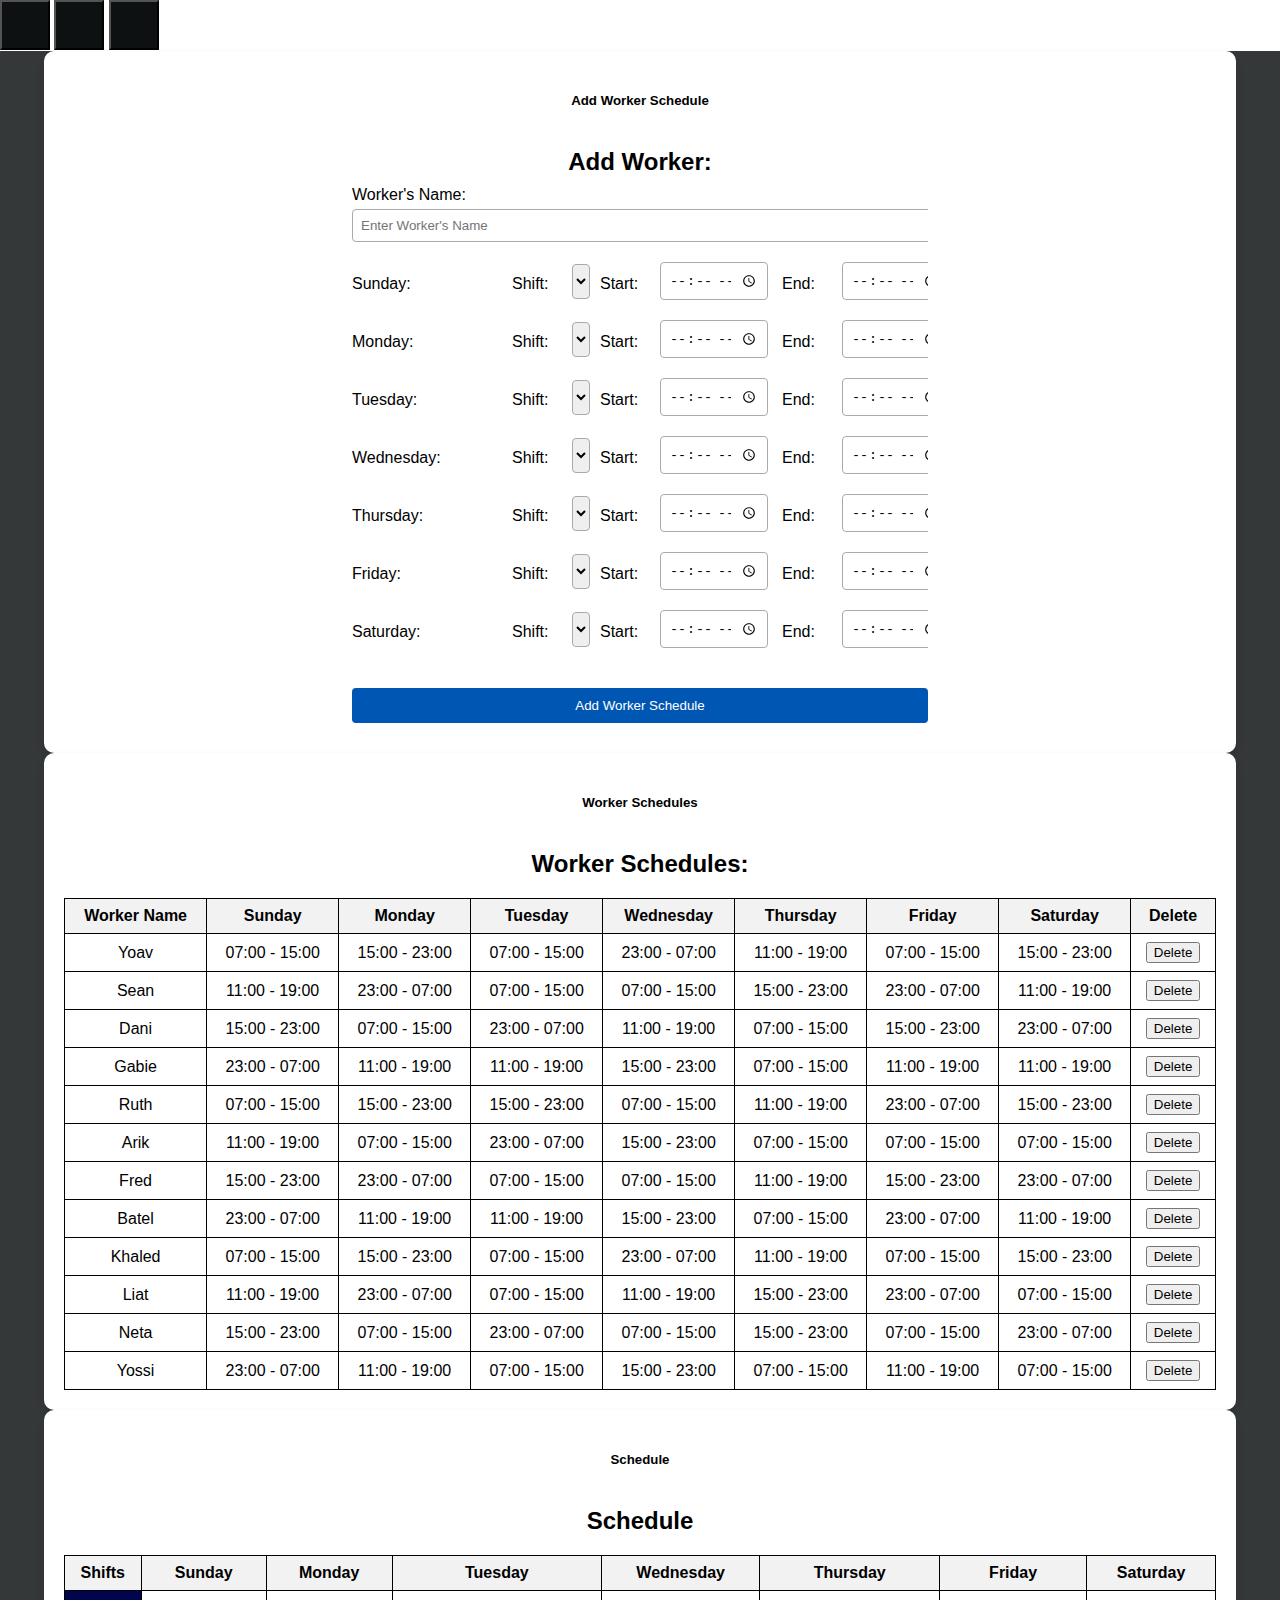
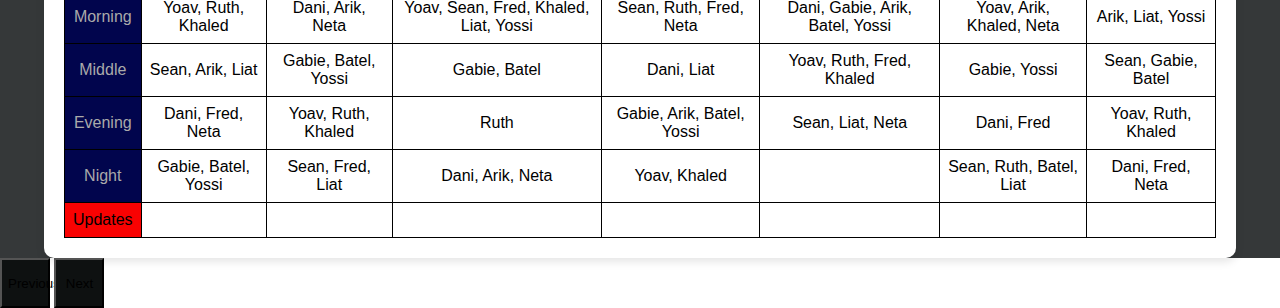
<file: index.html>
<!DOCTYPE html>
<html lang="en">
<head>
    <meta charset="UTF-8">
    <meta name="viewport" content="width=device-width, initial-scale=1.0">
    <title>Security Shift Manager</title>
    <link rel="stylesheet" href="style.css">
    <link rel="stylesheet" href="worker_form_style.css">
    <link rel="stylesheet" href="carousel_style.css">
    <link href="https://cdn.jsdelivr.net/npm/bootstrap@5.0.2/dist/css/bootstrap.min.css" rel="stylesheet" integrity="sha384-EVSTQN3/azprG1Anm3QDgpJLIm9Nao0Yz1ztcQTwFspd3yD65VohhpuuCOmLASjC" crossorigin="anonymous">
</head>
<body>

    <!-- Carousel -->
    <div id="carouselExampleCaptions" class="carousel slide" data-bs-ride="carousel">
        <div class="carousel-indicators">
            <button type="carousel_button" data-bs-target="#carouselExampleCaptions" data-bs-slide-to="0" class="active mlm-50" aria-current="true" aria-label="Slide 1"></button>
            <button type="carousel_button" data-bs-target="#carouselExampleCaptions" data-bs-slide-to="1" aria-label="Slide 2"></button>
            <button type="carousel_button" data-bs-target="#carouselExampleCaptions" data-bs-slide-to="2" aria-label="Slide 3"></button>
        </div>
        <div class="carousel-inner">
            <div class="carousel-item active mx-5">
                <div class="container">
                    <h5>Add Worker Schedule</h5>
                    <form id="workerForm">
                        <h2 id="workerTitle">Add Worker:</h2>
                        <div class="form-section">
                            <label for="workerName">Worker's Name:</label>
                            <input type="text" id="workerName" placeholder="Enter Worker's Name" required>
                        </div>
                        <div class="day-section"> 
                            <label for="sunStart">Sunday:</label>
                            <label>Shift:</label>   
                            <select id="sunShiftType">
                                <option value="blank" selected disabled></option>
                                <option value="morning">Morning</option>
                                <option value="middle">Middle</option>
                                <option value="evening">Evening</option>
                                <option value="night">Night</option>
                                <option value="not available">Not Available</option>
                            </select>
                            <label>Start:</label>
                            <input type="time" id="sunStart" placeholder="Start Time">
                            <label>End:</label>
                            <input type="time" id="sunEnd" placeholder="End Time">
                        </div>
                        <div class="day-section">
                            <label for="monStart">Monday:</label>
                            <label>Shift:</label>
                            <select id="monShiftType">
                                <option value="blank" selected disabled></option>
                                <option value="morning">Morning</option>
                                <option value="middle">Middle</option>
                                <option value="evening">Evening</option>
                                <option value="night">Night</option>
                                <option value="not available">Not Available</option>
                            </select>
                            <label>Start:</label>
                            <input type="time" id="monStart" placeholder="Start Time">
                            <label>End:</label>
                            <input type="time" id="monEnd" placeholder="End Time">
                        </div>
                        <div class="day-section">
                            <label for="tueStart">Tuesday:</label>
                            <label>Shift:</label>
                            <select id="tueShiftType">
                                <option value="blank" selected disabled></option>
                                <option value="morning">Morning</option>
                                <option value="middle">Middle</option>
                                <option value="evening">Evening</option>
                                <option value="night">Night</option>
                                <option value="not available">Not Available</option>
                            </select>
                            <label>Start:</label>
                            <input type="time" id="tueStart" placeholder="Start Time">
                            <label>End:</label>
                            <input type="time" id="tueEnd" placeholder="End Time">
                        </div>
                        <div class="day-section">
                            <label for="wedStart">Wednesday:</label>
                            <label>Shift:</label>
                            <select id="wedShiftType">
                                <option value="blank" selected disabled></option>
                                <option value="morning">Morning</option>
                                <option value="middle">Middle</option>
                                <option value="evening">Evening</option>
                                <option value="night">Night</option>
                                <option value="not available">Not Available</option>
                            </select>
                            <label>Start:</label>
                            <input type="time" id="wedStart" placeholder="Start Time">
                            <label>End:</label>
                            <input type="time" id="wedEnd" placeholder="End Time">
                        </div>
                        <div class="day-section">
                            <label for="thuStart">Thursday:</label>
                            <label>Shift:</label>
                            <select id="thuShiftType">
                                <option value="blank" selected disabled></option>
                                <option value="morning">Morning</option>
                                <option value="middle">Middle</option>
                                <option value="evening">Evening</option>
                                <option value="night">Night</option>
                                <option value="not available">Not Available</option>
                            </select>
                            <label>Start:</label>
                            <input type="time" id="thuStart" placeholder="Start Time">
                            <label>End:</label>
                            <input type="time" id="thuEnd" placeholder="End Time">
                        </div>
                        <div class="day-section">
                            <label for="friStart">Friday:</label>
                            <label>Shift:</label>
                            <select id="friShiftType">
                                <option value="blank" selected disabled></option>
                                <option value="morning">Morning</option>
                                <option value="middle">Middle</option>
                                <option value="evening">Evening</option>
                                <option value="night">Night</option>
                                <option value="not available">Not Available</option>
                            </select>
                            <label>Start:</label>
                            <input type="time" id="friStart" placeholder="Start Time">
                            <label>End:</label>
                            <input type="time" id="friEnd" placeholder="End Time">
                        </div>
                        <div class="day-section">
                            <label for="satStart">Saturday:</label>
                            <label>Shift:</label>
                            <select id="satShiftType">
                                <option value="blank" selected disabled></option>
                                <option value="morning">Morning</option>
                                <option value="middle">Middle</option>
                                <option value="evening">Evening</option>
                                <option value="night">Night</option>
                                <option value="not available">Not Available</option>
                            </select>
                            <label>Start:</label>
                            <input type="time" id="satStart" placeholder="Start Time">
                            <label>End:</label>
                            <input type="time" id="satEnd" placeholder="End Time">
                        </div>
                        <button type="submit">Add Worker Schedule</button>
                    </form>
                </div>
            </div>
            <div class="carousel-item">
                <div class="container">
                    <h5>Worker Schedules</h5>
                    <div id="scheduleTableContainer">
                        <h2>Worker Schedules:</h2>
                        <table id="scheduleTable" class="table table-striped">
                            <thead>
                                <tr>
                                    <th>Worker Name</th>
                                    <th>Sunday</th>
                                    <th>Monday</th>
                                    <th>Tuesday</th>
                                    <th>Wednesday</th>
                                    <th>Thursday</th>
                                    <th>Friday</th>
                                    <th>Saturday</th>
                                    <th>Delete</th>
                                </tr>
                            </thead>
                            <tbody>
                                <!-- Worker schedules will be dynamically added here -->
                            </tbody>
                        </table>
                    </div>
                </div>
            </div>
            <div class="carousel-item">
                <div class="container">
                    <h5>Schedule</h5>
                    <div id="scheduleContainer">
                        <h2>Schedule</h2>
                        <table id="schedule" class="table table-striped">
                            <thead>
                                <tr>
                                    <th>Shifts</th>
                                    <th>Sunday</th>
                                    <th>Monday</th>
                                    <th>Tuesday</th>
                                    <th>Wednesday</th>
                                    <th>Thursday</th>
                                    <th>Friday</th>
                                    <th>Saturday</th>
                                </tr>
                            </thead>
                            <tbody>
                                <tr>
                                    <td class="shift">Morning</td>
                                    <td id="sunMorning"></td>
                                    <td id="monMorning"></td>
                                    <td id="tueMorning"></td>
                                    <td id="wedMorning"></td>
                                    <td id="thuMorning"></td>
                                    <td id="friMorning"></td>
                                    <td id="satMorning"></td>
                                </tr>
                                <tr>
                                    <td class="shift">Middle</td>
                                    <td id="sunMiddle"></td>
                                    <td id="monMiddle"></td>
                                    <td id="tueMiddle"></td>
                                    <td id="wedMiddle"></td>
                                    <td id="thuMiddle"></td>
                                    <td id="friMiddle"></td>
                                    <td id="satMiddle"></td>
                                </tr>
                                <tr>
                                    <td class="shift">Evening</td>
                                    <td id="sunEvening"></td>
                                    <td id="monEvening"></td>
                                    <td id="tueEvening"></td>
                                    <td id="wedEvening"></td>
                                    <td id="thuEvening"></td>
                                    <td id="friEvening"></td>
                                    <td id="satEvening"></td>
                                </tr>
                                <tr>
                                    <td class="shift">Night</td>
                                    <td id="sunNight"></td>
                                    <td id="monNight"></td>
                                    <td id="tueNight"></td>
                                    <td id="wedNight"></td>
                                    <td id="thuNight"></td>
                                    <td id="friNight"></td>
                                    <td id="satNight"></td>
                                </tr>
                                <tr>
                                    <td class="update">Updates</td>
                                    <td id="sunUpdates"></td>
                                    <td id="monUpdates"></td>
                                    <td id="tueUpdates"></td>
                                    <td id="wedUpdates"></td>
                                    <td id="thuUpdates"></td>
                                    <td id="friUpdates"></td>
                                    <td id="satUpdates"></td>
                                </tr>
                            </thead>
                            <tbody>
                            </tbody>
                        </table>
                    </div>
                </div>
            </div>
        </div>
        <button class="carousel-control-prev" type="carousel_button" data-bs-target="#carouselExampleCaptions" data-bs-slide="prev">
            <span class="carousel-control-prev-icon" aria-hidden="true"></span>
            <span class="visually-hidden">Previous</span>
        </button>
        <button class="carousel-control-next" type="carousel_button" data-bs-target="#carouselExampleCaptions" data-bs-slide="next">
            <span class="carousel-control-next-icon" aria-hidden="true"></span>
            <span class="visually-hidden">Next</span>
        </button>
    </div>

    <script type="module" src="Main.js"></script>
    <script type="module" src="scheduleBackend.js"></script>
    <script type="module" src="testData.js"></script>
    <script src="https://cdn.jsdelivr.net/npm/bootstrap@5.0.2/dist/js/bootstrap.bundle.min.js" integrity="sha384-MrcW6ZMFYlzcLA8Nl+NtUVF0sA7MsXsP1UyJoMp4YLEuNSfAP+JcXn/tWtIaxVXM" crossorigin="anonymous"></script>
</body>
</html>
</file>
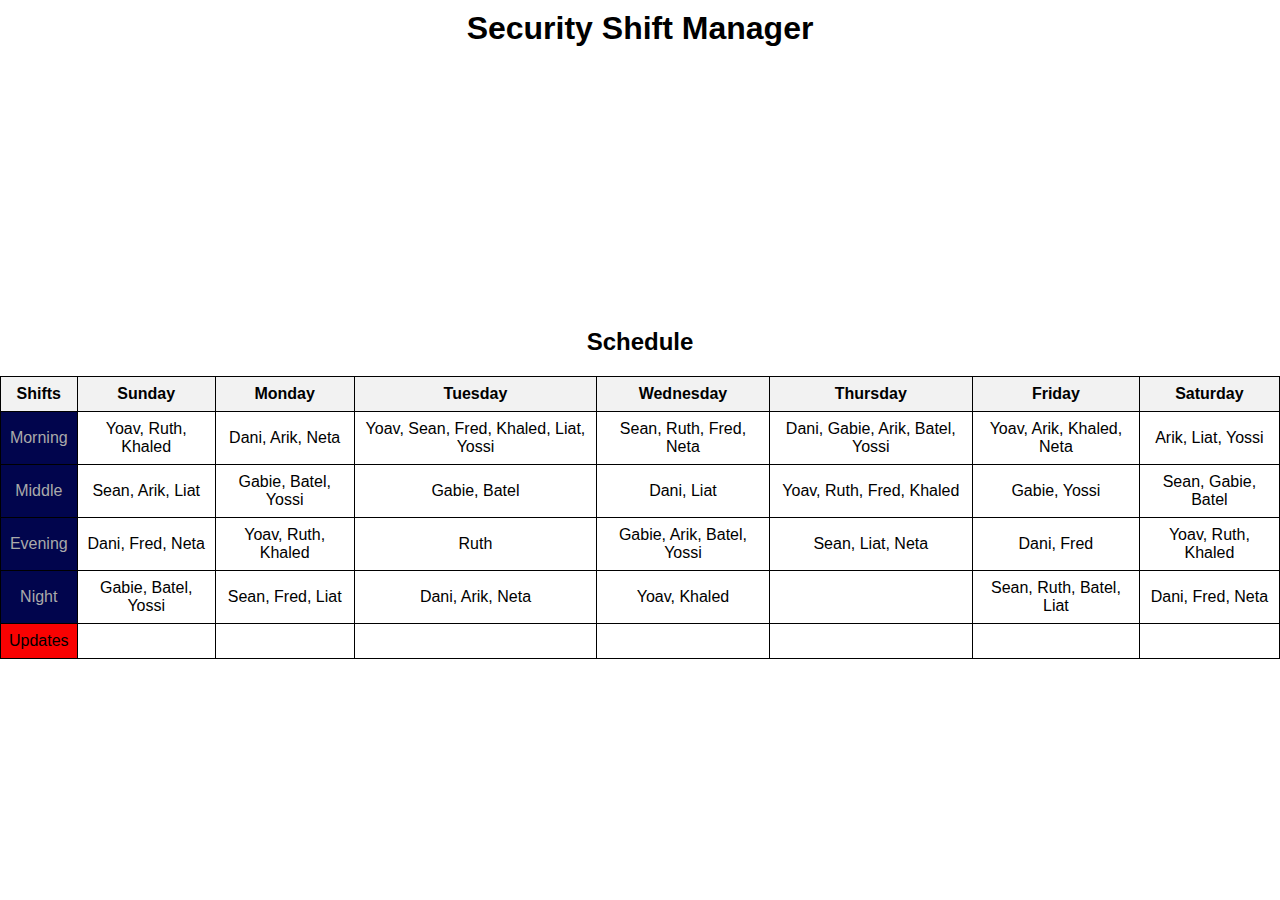
<file: index_backup.html>
<!DOCTYPE html>
<html lang="en">
<head>
    <meta charset="UTF-8">
    <meta name="viewport" content="width=device-width, initial-scale=1.0">
    <title>Security Shift Manager</title>
    <link rel="stylesheet" href="style.css">
</head>
<body>

    <h1 id="pageTitle">Security Shift Manager</h1>
    <div id="content">  
        <form id="workerForm">
            <h2 id="workerTitle">Add Worker:</h2>
            <!-- Worker Name Input -->
            <div class="form-section">
                <label for="workerName">Worker's Name:</label>
                <input type="text" id="workerName" placeholder="Enter Worker's Name" required>
            </div>
            <!-- Sunday -->
            <div class="day-section"> 
                <label for="sunStart">Sunday:</label>
                <label>Shift:</label>   
                <select id="sunShiftType">
                    <option value="blank" selected disabled></option>
                    <option value="morning">Morning</option>
                    <option value="middle">Middle</option>
                    <option value="evening">Evening</option>
                    <option value="night">Night</option>
                    <option value="not available">Not Available</option>
                </select>
                <label>Start:</label>
                <input type="time" id="sunStart" placeholder="Start Time">
                <label>End:</label>
                <input type="time" id="sunEnd" placeholder="End Time">
            </div>
        
            <!-- Monday -->
            <div class="day-section">
                <label for="monStart">Monday:</label>
                <label>Shift:</label>
                <select id="monShiftType">
                    <option value="blank" selected disabled></option>
                    <option value="morning">Morning</option>
                    <option value="middle">Middle</option>
                    <option value="evening">Evening</option>
                    <option value="night">Night</option>
                    <option value="not available">Not Available</option>
                </select>
                <label>Start:</label>
                <input type="time" id="monStart" placeholder="Start Time">
                <label>End:</label>
                <input type="time" id="monEnd" placeholder="End Time">
                
            </div>
        
            <!-- Tuesday -->
            <div class="day-section">
                <label for="tueStart">Tuesday:</label>
                <label>Shift:</label>
                <select id="tueShiftType">
                    <option value="blank" selected disabled></option>
                    <option value="morning">Morning</option>
                    <option value="middle">Middle</option>
                    <option value="evening">Evening</option>
                    <option value="night">Night</option>
                    <option value="not available">Not Available</option>
                </select>
                <label>Start:</label>
                <input type="time" id="tueStart" placeholder="Start Time">
                <label>End:</label>
                <input type="time" id="tueEnd" placeholder="End Time">
            </div>
        
            <!-- Wednesday -->
            <div class="day-section">
                <label for="wedStart">Wednesday:</label>
                <label>Shift:</label>
                <select id="wedShiftType">
                    <option value="blank" selected disabled></option>
                    <option value="morning">Morning</option>
                    <option value="middle">Middle</option>
                    <option value="evening">Evening</option>
                    <option value="night">Night</option>
                    <option value="not available">Not Available</option>
                </select>
                <label>Start:</label>
                <input type="time" id="wedStart" placeholder="Start Time">
                <label>End:</label>
                <input type="time" id="wedEnd" placeholder="End Time">
            </div>
        
            <!-- Thursday -->
            <div class="day-section">
                <label for="thuStart">Thursday:</label>
                <label>Shift:</label>
                <select id="thuShiftType">
                    <option value="blank" selected disabled></option>
                    <option value="morning">Morning</option>
                    <option value="middle">Middle</option>
                    <option value="evening">Evening</option>
                    <option value="night">Night</option>
                    <option value="not available">Not Available</option>
                </select>
                <label>Start:</label>
                <input type="time" id="thuStart" placeholder="Start Time">
                <label>End:</label>
                <input type="time" id="thuEnd" placeholder="End Time">
            </div>
        
            <!-- Friday -->
            <div class="day-section">
                <label for="friStart">Friday:</label>
                <label>Shift:</label>
                <select id="friShiftType">
                    <option value="blank" selected disabled></option>
                    <option value="morning">Morning</option>
                    <option value="middle">Middle</option>
                    <option value="evening">Evening</option>
                    <option value="night">Night</option>
                    <option value="not available">Not Available</option>
                </select>
                <label>Start:</label>
                <input type="time" id="friStart" placeholder="Start Time">
                <label>End:</label>
                <input type="time" id="friEnd" placeholder="End Time">
            </div>
        
            <!-- Saturday -->
            <div class="day-section">
                <label for="satStart">Saturday:</label>
                <label>Shift:</label>
                <select id="satShiftType">
                    <option value="blank" selected disabled></option>
                    <option value="morning">Morning</option>
                    <option value="middle">Middle</option>
                    <option value="evening">Evening</option>
                    <option value="night">Night</option>
                    <option value="not available">Not Available</option>
                </select>
                <label>Start:</label>
                <input type="time" id="satStart" placeholder="Start Time">
                <label>End:</label>
                <input type="time" id="satEnd" placeholder="End Time">
            </div>
        
            <button type="submit">Add Worker Schedule</button>
        </form>
        
        <div id="scheduleTableContainer">
            <h2>Worker Schedules:</h2>
            <table id="scheduleTable">
                <thead>
                    <tr>
                        <th>Worker Name</th>
                        <th>Sunday</th>
                        <th>Monday</th>
                        <th>Tuesday</th>
                        <th>Wednesday</th>
                        <th>Thursday</th>
                        <th>Friday</th>
                        <th>Saturday</th>
                        <th>Delete</th>
                    </tr>
                </thead>
                <tbody>
                    <!-- Worker schedules will be dynamically added here -->
                </tbody>
            </table>


            
        </div>
    </div>
    <div id="scheduleContainer">
                <h2>Schedule</h2>
                <table id="schedule">
                    <thead>
                        <tr>
                    <th>Shifts</th>
                    <th>Sunday</th>
                    <th>Monday</th>
                    <th>Tuesday</th>
                    <th>Wednesday</th>
                    <th>Thursday</th>
                    <th>Friday</th>
                    <th>Saturday</th>
                </tr>
            </thead>
            <tbody>
                <tr>
                    <td class="shift">Morning</td>
                    <td id="sunMorning"></td>
                    <td id="monMorning"></td>
                    <td id="tueMorning"></td>
                    <td id="wedMorning"></td>
                    <td id="thuMorning"></td>
                    <td id="friMorning"></td>
                    <td id="satMorning"></td>
                </tr>
                <tr>
                    <td class="shift">Middle</td>
                    <td id="sunMiddle"></td>
                    <td id="monMiddle"></td>
                    <td id="tueMiddle"></td>
                    <td id="wedMiddle"></td>
                    <td id="thuMiddle"></td>
                    <td id="friMiddle"></td>
                    <td id="satMiddle"></td>
                </tr>
                <tr>
                    <td class="shift">Evening</td>
                    <td id="sunEvening"></td>
                    <td id="monEvening"></td>
                    <td id="tueEvening"></td>
                    <td id="wedEvening"></td>
                    <td id="thuEvening"></td>
                    <td id="friEvening"></td>
                    <td id="satEvening"></td>
                </tr>
                <tr>
                    <td  class="shift">Night</td>
                    <td id="sunNight"></td>
                    <td id="monNight"></td>
                    <td id="tueNight"></td>
                    <td id="wedNight"></td>
                    <td id="thuNight"></td>
                    <td id="friNight"></td>
                    <td id="satNight"></td>
                </tr>
                <tr >
                    <td class="update">Updates</td>
                    <td id="sunUpdates"></td>
                    <td id="monUpdates"></td>
                    <td id="tueUpdates"></td>
                    <td id="wedUpdates"></td>
                    <td id="thuUpdates"></td>
                    <td id="friUpdates"></td>
                    <td id="satUpdates"></td>
                </tr>
                    </thead>
                    <tbody>
                    </tbody>
                </table>
            </div>
    <script type="module" src="Main.js"></script>
    <script type="module" src="scheduleBackend.js"></script>
    <script type="module" src="testData.js"></script>
   
</body>




</html>
</file>
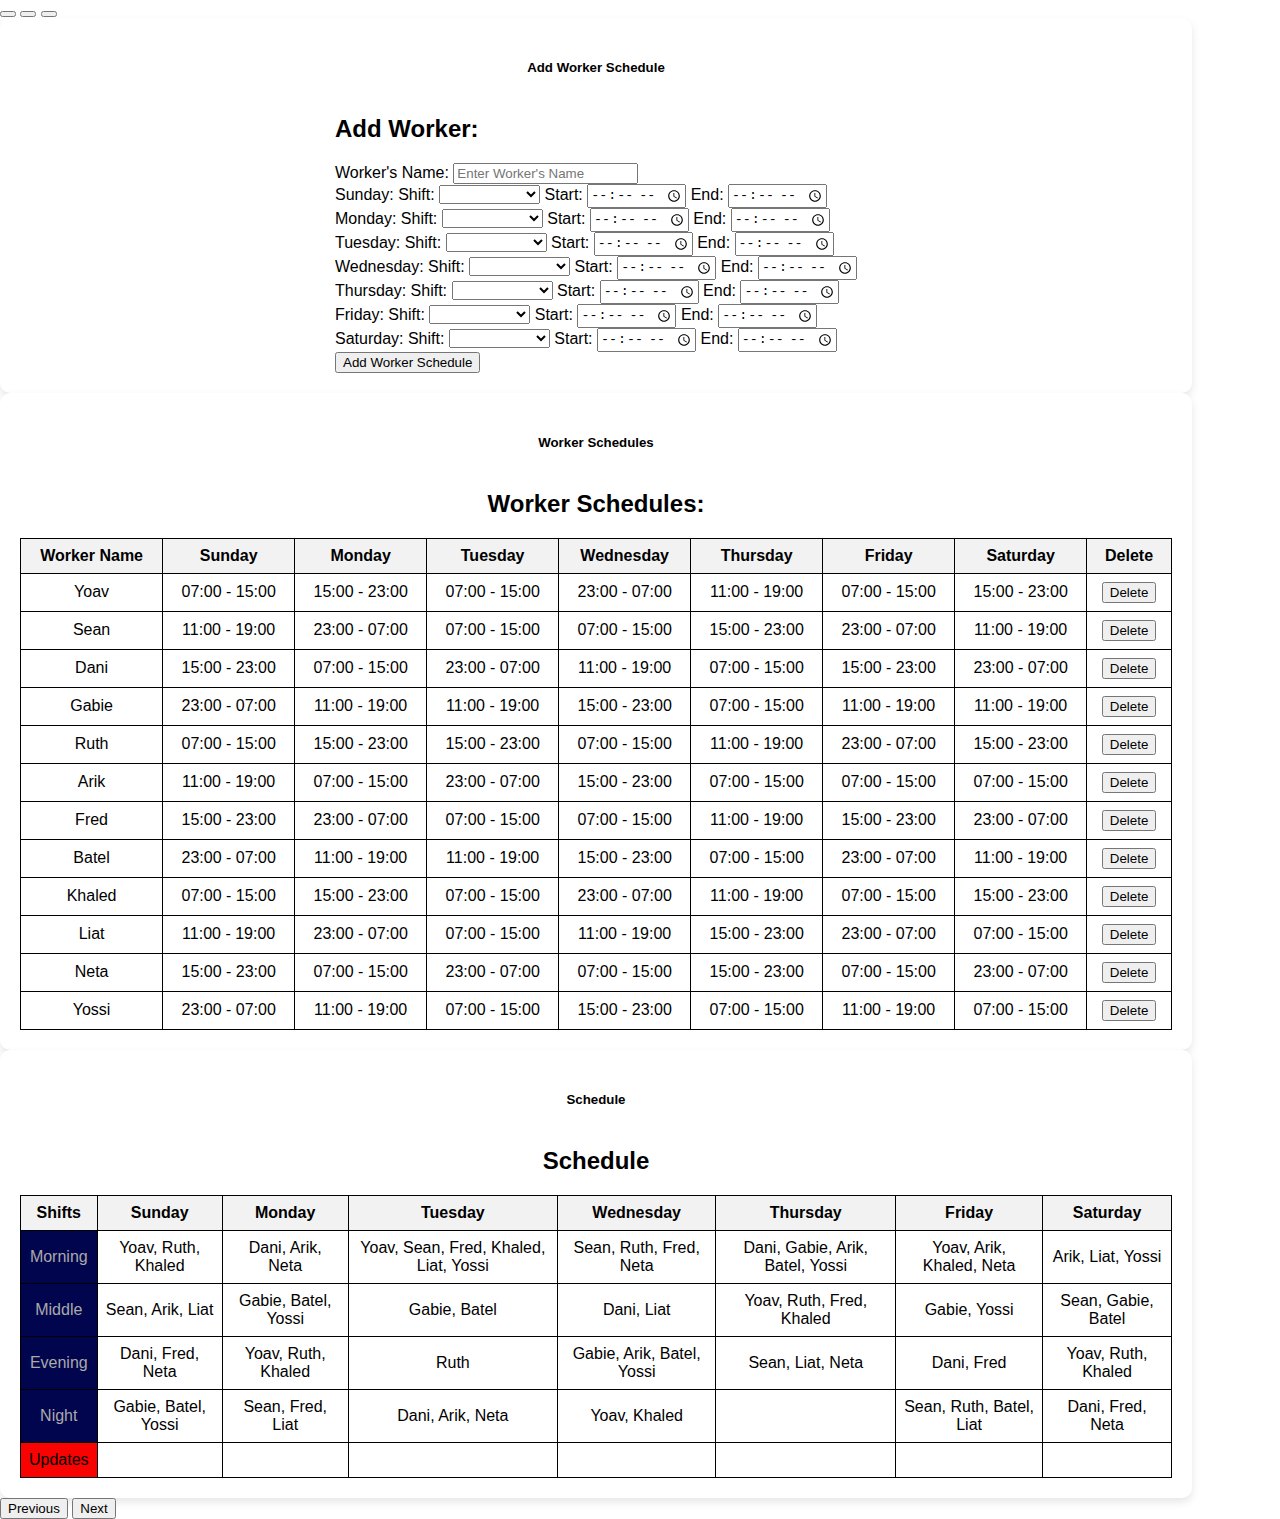
<file: index_carousel.html>
<!DOCTYPE html>
<html lang="en">
<head>
    <meta charset="UTF-8">
    <meta name="viewport" content="width=device-width, initial-scale=1.0">
    <title>Security Shift Manager</title>
    <link rel="stylesheet" href="style.css">
    <link href="https://cdn.jsdelivr.net/npm/bootstrap@5.0.2/dist/css/bootstrap.min.css" rel="stylesheet" integrity="sha384-EVSTQN3/azprG1Anm3QDgpJLIm9Nao0Yz1ztcQTwFspd3yD65VohhpuuCOmLASjC" crossorigin="anonymous">
</head>
<body>

    <!-- Carousel -->
    <div id="carouselExampleCaptions" class="carousel slide" data-bs-ride="carousel">
        <div class="carousel-indicators">
            <button type="button" data-bs-target="#carouselExampleCaptions" data-bs-slide-to="0" class="active" aria-current="true" aria-label="Slide 1"></button>
            <button type="button" data-bs-target="#carouselExampleCaptions" data-bs-slide-to="1" aria-label="Slide 2"></button>
            <button type="button" data-bs-target="#carouselExampleCaptions" data-bs-slide-to="2" aria-label="Slide 3"></button>
        </div>
        <div class="carousel-inner">
            <div class="carousel-item active">
                <div class="container">
                    <h5>Add Worker Schedule</h5>
                    <form id="workerForm">
                        <h2 id="workerTitle">Add Worker:</h2>
                        <div class="form-section">
                            <label for="workerName">Worker's Name:</label>
                            <input type="text" id="workerName" placeholder="Enter Worker's Name" required>
                        </div>
                        <div class="day-section"> 
                            <label for="sunStart">Sunday:</label>
                            <label>Shift:</label>   
                            <select id="sunShiftType">
                                <option value="blank" selected disabled></option>
                                <option value="morning">Morning</option>
                                <option value="middle">Middle</option>
                                <option value="evening">Evening</option>
                                <option value="night">Night</option>
                                <option value="not available">Not Available</option>
                            </select>
                            <label>Start:</label>
                            <input type="time" id="sunStart" placeholder="Start Time">
                            <label>End:</label>
                            <input type="time" id="sunEnd" placeholder="End Time">
                        </div>
                        <div class="day-section">
                            <label for="monStart">Monday:</label>
                            <label>Shift:</label>
                            <select id="monShiftType">
                                <option value="blank" selected disabled></option>
                                <option value="morning">Morning</option>
                                <option value="middle">Middle</option>
                                <option value="evening">Evening</option>
                                <option value="night">Night</option>
                                <option value="not available">Not Available</option>
                            </select>
                            <label>Start:</label>
                            <input type="time" id="monStart" placeholder="Start Time">
                            <label>End:</label>
                            <input type="time" id="monEnd" placeholder="End Time">
                        </div>
                        <div class="day-section">
                            <label for="tueStart">Tuesday:</label>
                            <label>Shift:</label>
                            <select id="tueShiftType">
                                <option value="blank" selected disabled></option>
                                <option value="morning">Morning</option>
                                <option value="middle">Middle</option>
                                <option value="evening">Evening</option>
                                <option value="night">Night</option>
                                <option value="not available">Not Available</option>
                            </select>
                            <label>Start:</label>
                            <input type="time" id="tueStart" placeholder="Start Time">
                            <label>End:</label>
                            <input type="time" id="tueEnd" placeholder="End Time">
                        </div>
                        <div class="day-section">
                            <label for="wedStart">Wednesday:</label>
                            <label>Shift:</label>
                            <select id="wedShiftType">
                                <option value="blank" selected disabled></option>
                                <option value="morning">Morning</option>
                                <option value="middle">Middle</option>
                                <option value="evening">Evening</option>
                                <option value="night">Night</option>
                                <option value="not available">Not Available</option>
                            </select>
                            <label>Start:</label>
                            <input type="time" id="wedStart" placeholder="Start Time">
                            <label>End:</label>
                            <input type="time" id="wedEnd" placeholder="End Time">
                        </div>
                        <div class="day-section">
                            <label for="thuStart">Thursday:</label>
                            <label>Shift:</label>
                            <select id="thuShiftType">
                                <option value="blank" selected disabled></option>
                                <option value="morning">Morning</option>
                                <option value="middle">Middle</option>
                                <option value="evening">Evening</option>
                                <option value="night">Night</option>
                                <option value="not available">Not Available</option>
                            </select>
                            <label>Start:</label>
                            <input type="time" id="thuStart" placeholder="Start Time">
                            <label>End:</label>
                            <input type="time" id="thuEnd" placeholder="End Time">
                        </div>
                        <div class="day-section">
                            <label for="friStart">Friday:</label>
                            <label>Shift:</label>
                            <select id="friShiftType">
                                <option value="blank" selected disabled></option>
                                <option value="morning">Morning</option>
                                <option value="middle">Middle</option>
                                <option value="evening">Evening</option>
                                <option value="night">Night</option>
                                <option value="not available">Not Available</option>
                            </select>
                            <label>Start:</label>
                            <input type="time" id="friStart" placeholder="Start Time">
                            <label>End:</label>
                            <input type="time" id="friEnd" placeholder="End Time">
                        </div>
                        <div class="day-section">
                            <label for="satStart">Saturday:</label>
                            <label>Shift:</label>
                            <select id="satShiftType">
                                <option value="blank" selected disabled></option>
                                <option value="morning">Morning</option>
                                <option value="middle">Middle</option>
                                <option value="evening">Evening</option>
                                <option value="night">Night</option>
                                <option value="not available">Not Available</option>
                            </select>
                            <label>Start:</label>
                            <input type="time" id="satStart" placeholder="Start Time">
                            <label>End:</label>
                            <input type="time" id="satEnd" placeholder="End Time">
                        </div>
                        <button type="submit">Add Worker Schedule</button>
                    </form>
                </div>
            </div>
            <div class="carousel-item">
                <div class="container">
                    <h5>Worker Schedules</h5>
                    <div id="scheduleTableContainer">
                        <h2>Worker Schedules:</h2>
                        <table id="scheduleTable" class="table table-striped">
                            <thead>
                                <tr>
                                    <th>Worker Name</th>
                                    <th>Sunday</th>
                                    <th>Monday</th>
                                    <th>Tuesday</th>
                                    <th>Wednesday</th>
                                    <th>Thursday</th>
                                    <th>Friday</th>
                                    <th>Saturday</th>
                                    <th>Delete</th>
                                </tr>
                            </thead>
                            <tbody>
                                <!-- Worker schedules will be dynamically added here -->
                            </tbody>
                        </table>
                    </div>
                </div>
            </div>
            <div class="carousel-item">
                <div class="container">
                    <h5>Schedule</h5>
                    <div id="scheduleContainer">
                        <h2>Schedule</h2>
                        <table id="schedule" class="table table-striped">
                            <thead>
                                <tr>
                                    <th>Shifts</th>
                                    <th>Sunday</th>
                                    <th>Monday</th>
                                    <th>Tuesday</th>
                                    <th>Wednesday</th>
                                    <th>Thursday</th>
                                    <th>Friday</th>
                                    <th>Saturday</th>
                                </tr>
                            </thead>
                            <tbody>
                                <tr>
                                    <td class="shift">Morning</td>
                                    <td id="sunMorning"></td>
                                    <td id="monMorning"></td>
                                    <td id="tueMorning"></td>
                                    <td id="wedMorning"></td>
                                    <td id="thuMorning"></td>
                                    <td id="friMorning"></td>
                                    <td id="satMorning"></td>
                                </tr>
                                <tr>
                                    <td class="shift">Middle</td>
                                    <td id="sunMiddle"></td>
                                    <td id="monMiddle"></td>
                                    <td id="tueMiddle"></td>
                                    <td id="wedMiddle"></td>
                                    <td id="thuMiddle"></td>
                                    <td id="friMiddle"></td>
                                    <td id="satMiddle"></td>
                                </tr>
                                <tr>
                                    <td class="shift">Evening</td>
                                    <td id="sunEvening"></td>
                                    <td id="monEvening"></td>
                                    <td id="tueEvening"></td>
                                    <td id="wedEvening"></td>
                                    <td id="thuEvening"></td>
                                    <td id="friEvening"></td>
                                    <td id="satEvening"></td>
                                </tr>
                                <tr>
                                    <td class="shift">Night</td>
                                    <td id="sunNight"></td>
                                    <td id="monNight"></td>
                                    <td id="tueNight"></td>
                                    <td id="wedNight"></td>
                                    <td id="thuNight"></td>
                                    <td id="friNight"></td>
                                    <td id="satNight"></td>
                                </tr>
                                <tr>
                                    <td class="update">Updates</td>
                                    <td id="sunUpdates"></td>
                                    <td id="monUpdates"></td>
                                    <td id="tueUpdates"></td>
                                    <td id="wedUpdates"></td>
                                    <td id="thuUpdates"></td>
                                    <td id="friUpdates"></td>
                                    <td id="satUpdates"></td>
                                </tr>
                            </thead>
                            <tbody>
                            </tbody>
                        </table>
                    </div>
                </div>
            </div>
        </div>
        <button class="carousel-control-prev" type="button" data-bs-target="#carouselExampleCaptions" data-bs-slide="prev">
            <span class="carousel-control-prev-icon" aria-hidden="true"></span>
            <span class="visually-hidden">Previous</span>
        </button>
        <button class="carousel-control-next" type="button" data-bs-target="#carouselExampleCaptions" data-bs-slide="next">
            <span class="carousel-control-next-icon" aria-hidden="true"></span>
            <span class="visually-hidden">Next</span>
        </button>
    </div>

    <script type="module" src="Main.js"></script>
    <script type="module" src="scheduleBackend.js"></script>
    <script type="module" src="testData.js"></script>
    <script src="https://cdn.jsdelivr.net/npm/bootstrap@5.0.2/dist/js/bootstrap.bundle.min.js" integrity="sha384-MrcW6ZMFYlzcLA8Nl+NtUVF0sA7MsXsP1UyJoMp4YLEuNSfAP+JcXn/tWtIaxVXM" crossorigin="anonymous"></script>
</body>
</html>
</file>
<file: style.css>
/* Base styles for the entire document */
/* General body styling */
body {
    font-family: Arial, Helvetica, sans-serif;
    margin: 0;
    padding: 0;
    box-sizing: border-box;
    display: flex;
    flex-direction: column; /* Organize content in a column */
    height: 100vh;
    overflow: hidden;
    /* background-color: 	#0e1111; */
}



#pageTitle {
    text-align: center;
    margin-top: 10px; /* Provide some top margin */
    margin-bottom: 20px; /* Space between title and content */
}




/* Container for form and table */
#content {
    display: flex;
    flex-direction: row; /* Ensure this is a row to keep form and table side by side */
    flex: 4; /* Takes remaining space */
    overflow: auto; /* Allows scrolling if content is too large */
}

.container {
    width: 90%;
    height: 100%;
    background-color: white;
    padding: 20px;
    border-radius: 10px;
    box-shadow: 0 4px 8px rgba(0, 0, 0, 0.1);
    display: flex;
    flex-direction: column;
    justify-content: center;
    align-items: center; /* Center content horizontally */
}



h5 {
    text-align: center;
    margin-bottom: 20px;
}

 #scheduleTableContainer, #scheduleContainer {
    width: 100%;
    height: calc(100% - 40px); /* Subtracting the margin from the height */
    overflow-y: auto;
    display: flex;
    flex-direction: column;
    justify-content: center;
    align-items: center; /* Center content horizontally */
}



/* Container for the schedule table */


/* Ensure the table takes full width of its container */
table {
    width: 100%;
    border-collapse: collapse;
}

th, td {
    border: 1px solid black;
    padding: 8px;
    text-align: center;
}

th {
    background-color: #f2f2f2;
}





/* schedule */


.shift {
    background-color: #01054d;
    color: #aaa;
}

.update {
    background-color: #f90202;
}
</file>
<file: worker_form_style.css>
#workerForm {
    width: 100%;
    max-width: 50%; /* Limit the width of the form */
    height: calc(100% - 40px); /* Subtracting the margin from the height */
    overflow-y: auto;
    display: flex;
    flex-direction: column;
    justify-content: center;
    align-items: center; /* Center content horizontally */
}



.form-section, .day-section {
    display: flex;
    flex-direction: column;
    width: 100%;
    margin-bottom: 10px;
}

.form-section label, .day-section label {
    margin-bottom: 5px;
}

.form-section input, .day-section input, .day-section select {
    width: 100%;
    padding: 8px;
    margin-bottom: 10px;
    border: 1px solid #ccc;
    border-radius: 5px;
}

button[type="submit"] {
    padding: 10px 20px;
    border: none;
    background-color: #007bff;
    color: white;
    border-radius: 5px;
    cursor: pointer;
}

button[type="submit"]:hover {
    background-color: #0056b3;
}

#workerTitle {
    text-align: center;
    margin-bottom: 10px; /* Space between title and form */

}



.form-section input[type="text"] {
    padding: 8px; /* Uniform padding */
    border: 1px solid #aaa; /* Subtle border */
    border-radius: 4px; /* Rounded corners for inputs */
}

.form-section label {
    white-space: nowrap; /* Prevents label text from wrapping */
}

/* Form and Controls Styling */
#workerForm button {
    width: 100%; /* Ensures form elements use full available width */
    padding: 8px; /* Uniform padding */
    margin-bottom: 10px; /* Space between form elements */
    border-radius: 4px; /* Rounded corners for inputs and button */
}

/* Input and select general styling */
input[type="time"], select {
    padding: 0px; /* Ensures padding inside inputs and selects */
    border: 1px solid #aaa; /* Subtle border */
    border-radius: 4px; /* Rounded corners */
}

#workerForm button {
    background-color: #0056b3;
    color: white;
    border: none;
    cursor: pointer;
}


/* Styling for each day-section using CSS Grid */
.day-section {
    display: grid;
    grid-template-columns: 150px 50px 1fr 50px 1fr 50px 1fr; /* four columns: label, start time, end time, select */
    align-items: center; /* Center items vertically */
    gap: 10px; /* Spacing between grid items */
    
}

/* Adjust the label width if necessary */
.day-section label {
    white-space: nowrap; /* Prevents label text from wrapping */
}

/* Input and select elements styling for consistency */
.day-section input[type="time"],
.day-section select {
    width: 80%; 
    padding: 8px;
    border: 1px solid #aaa;
    border-radius: 4px;
}

/* Ensure the submit button is not affected by grid and is centered */
#workerForm button {
    align-self: center;
    padding: 10px 20px;
    margin-top: 20px;
}

#workerForm button:hover {
    background-color: #004494;
}
</file>
<file: carousel_style.css>
.carousel-container {
    display: grid;
    grid-template-columns: 1fr 1fr 4fr 4fr 1fr 1fr; /* Divide the screen into 6 sections */
    height: 100vh; /* Make the container take up the full height of the screen */
    align-items: center; /* Vertically center the content */
}

.carousel-item {
    grid-column: 3 / 5; /* Span the middle four columns */
    background-color: #353839;
    display: flex;
    justify-content: center;
    align-items: center;
    height: 100%; /* Ensure the carousel item takes full height */
}

button[type="carousel_button"] {
    background-color: #0e1111;
    height: 50px; /* Set an appropriate height for the button */
    width: 50px;  /* Set an appropriate width for the button */
}

button.left-button {
    grid-column: 1 / 2; /* Place the left button in the first column */
    justify-self: center; /* Center the button horizontally in the grid area */
}

button.right-button {
    grid-column: 6 / 7; /* Place the right button in the last column */
    justify-self: center; /* Center the button horizontally in the grid area */
}
</file>
